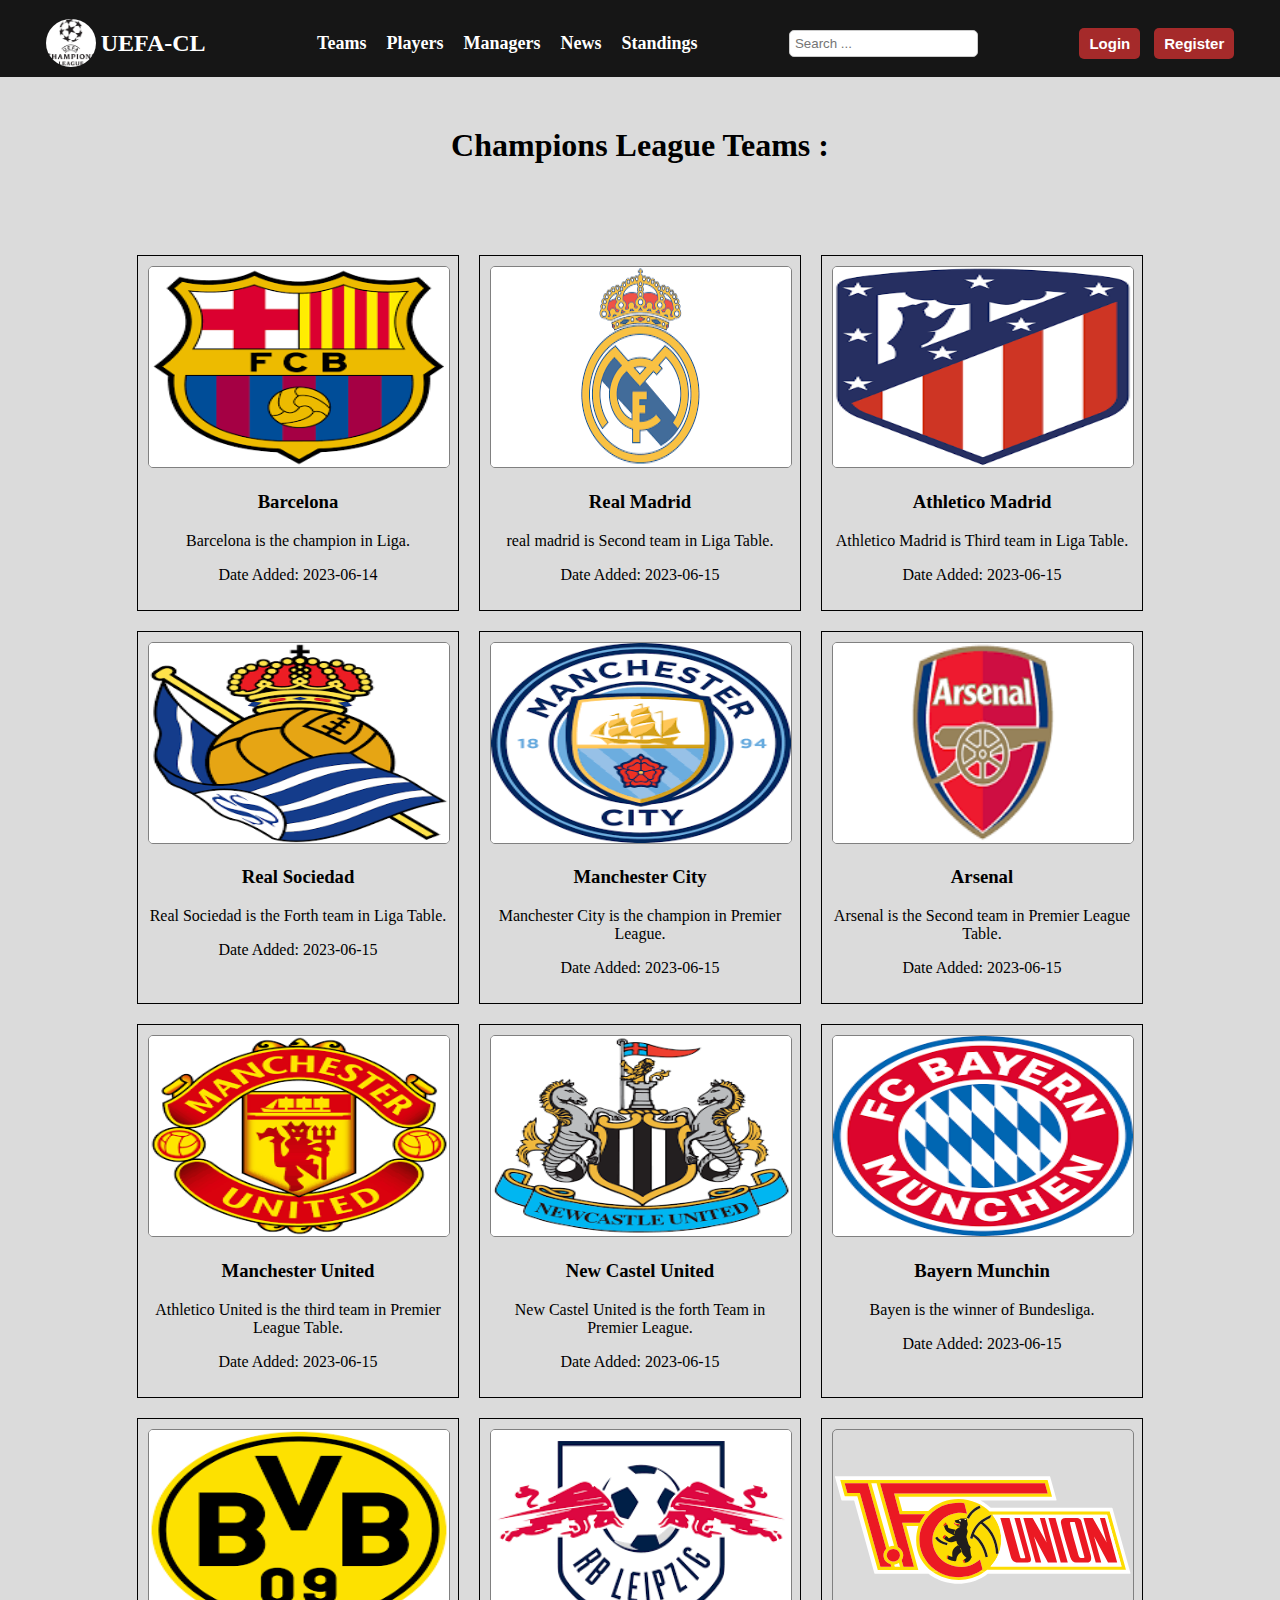
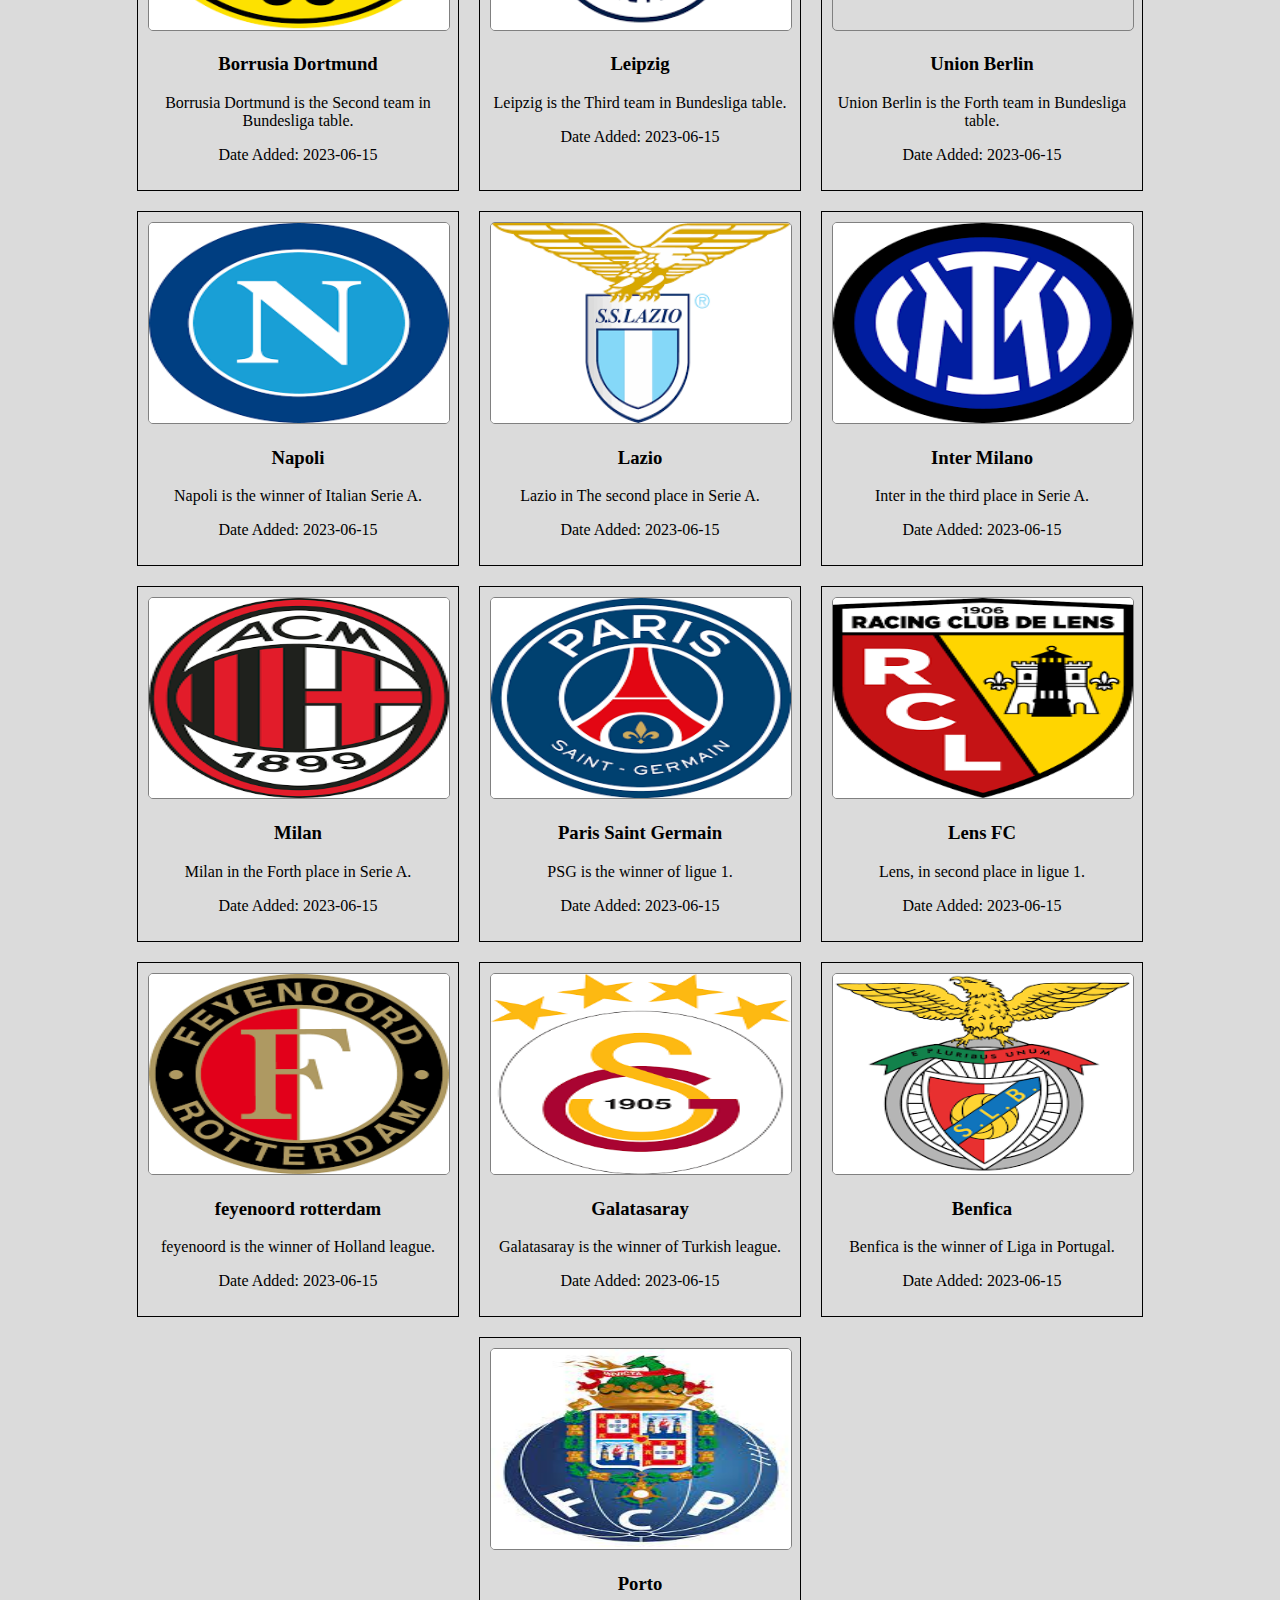
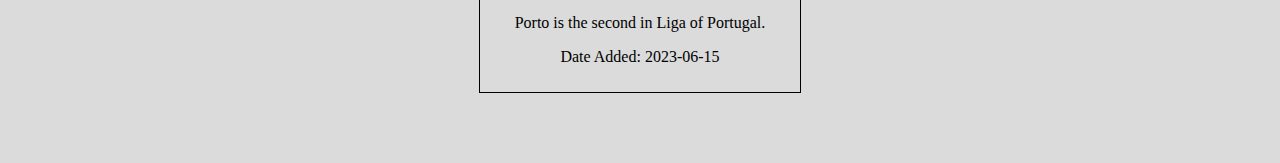
<file: index.html>
<!DOCTYPE html>
<html>

<head>
    <title>Champions League</title>
    <link rel="stylesheet" href="css/style.css" />
    <link rel="stylesheet" href="css/teams.css" />
</head>

<body>
    <div class="navbar">

    </div>
    <h1 class="big-title">Champions League Teams : </h1>
    <div class="team-list">

    </div>
    <script src="js/teams.js"></script>
    <script src="js/repeatedCode.js"></script>
</body>

</html>
</file>
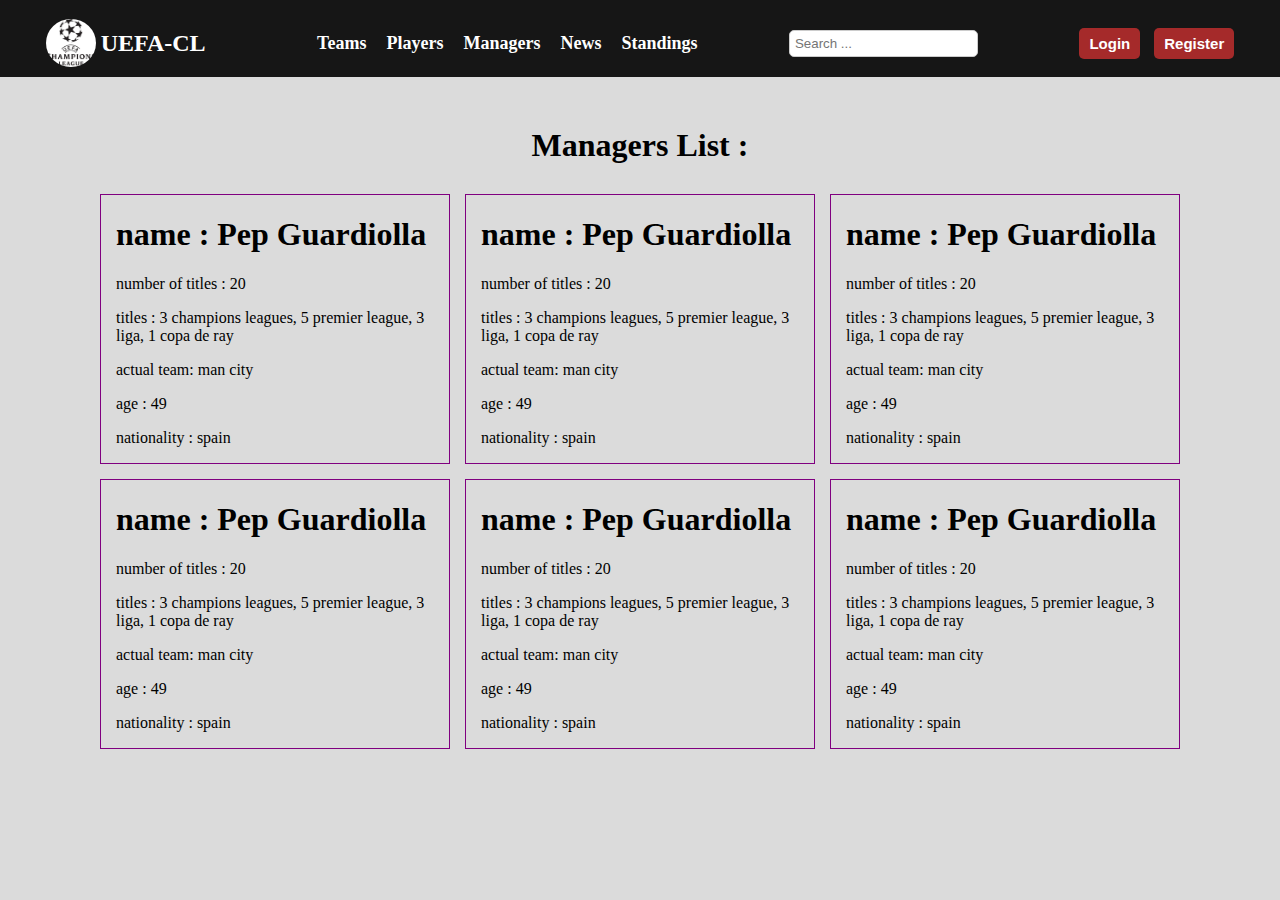
<file: managers.html>
<!DOCTYPE html>
<html>

<head>
    <title>Champions League</title>
    <link rel="stylesheet" href="css/style.css" />
    <link rel="stylesheet" href="css/managers.css" />

</head>

<body>
    <div class="navbar">

    </div>
    <h1 class="big-title">Managers List : </h1>
    <div class="managers-container">
        <div class="manager manager-1">
            <h1>name : Pep Guardiolla</h1>
            <p> number of titles : 20 </p>
            <p>titles : 3 champions leagues, 5 premier league, 3 liga, 1 copa de ray </p>
            <p>actual team: man city</p>
            <p>age : 49</p>
            <p>nationality : spain </p>
        </div>
        <div class="manager manager-2">
            <h1>name : Pep Guardiolla</h1>
            <p> number of titles : 20 </p>
            <p>titles : 3 champions leagues, 5 premier league, 3 liga, 1 copa de ray </p>
            <p>actual team: man city</p>
            <p>age : 49</p>
            <p>nationality : spain </p>
        </div>
        <div class="manager manager-3">
            <h1>name : Pep Guardiolla</h1>
            <p> number of titles : 20 </p>
            <p>titles : 3 champions leagues, 5 premier league, 3 liga, 1 copa de ray </p>
            <p>actual team: man city</p>
            <p>age : 49</p>
            <p>nationality : spain </p>
        </div>
        <div class="manager manager-4">
            <h1>name : Pep Guardiolla</h1>
            <p> number of titles : 20 </p>
            <p>titles : 3 champions leagues, 5 premier league, 3 liga, 1 copa de ray </p>
            <p>actual team: man city</p>
            <p>age : 49</p>
            <p>nationality : spain </p>
        </div>
        <div class="manager manager-5">
            <h1>name : Pep Guardiolla</h1>
            <p> number of titles : 20 </p>
            <p>titles : 3 champions leagues, 5 premier league, 3 liga, 1 copa de ray </p>
            <p>actual team: man city</p>
            <p>age : 49</p>
            <p>nationality : spain </p>
        </div>
        <div class="manager manager-6">
            <h1>name : Pep Guardiolla</h1>
            <p> number of titles : 20 </p>
            <p>titles : 3 champions leagues, 5 premier league, 3 liga, 1 copa de ray </p>
            <p>actual team: man city</p>
            <p>age : 49</p>
            <p>nationality : spain </p>
        </div>
    </div>
    <script src="js/repeatedCode.js"></script>
</body>

</html>
</file>
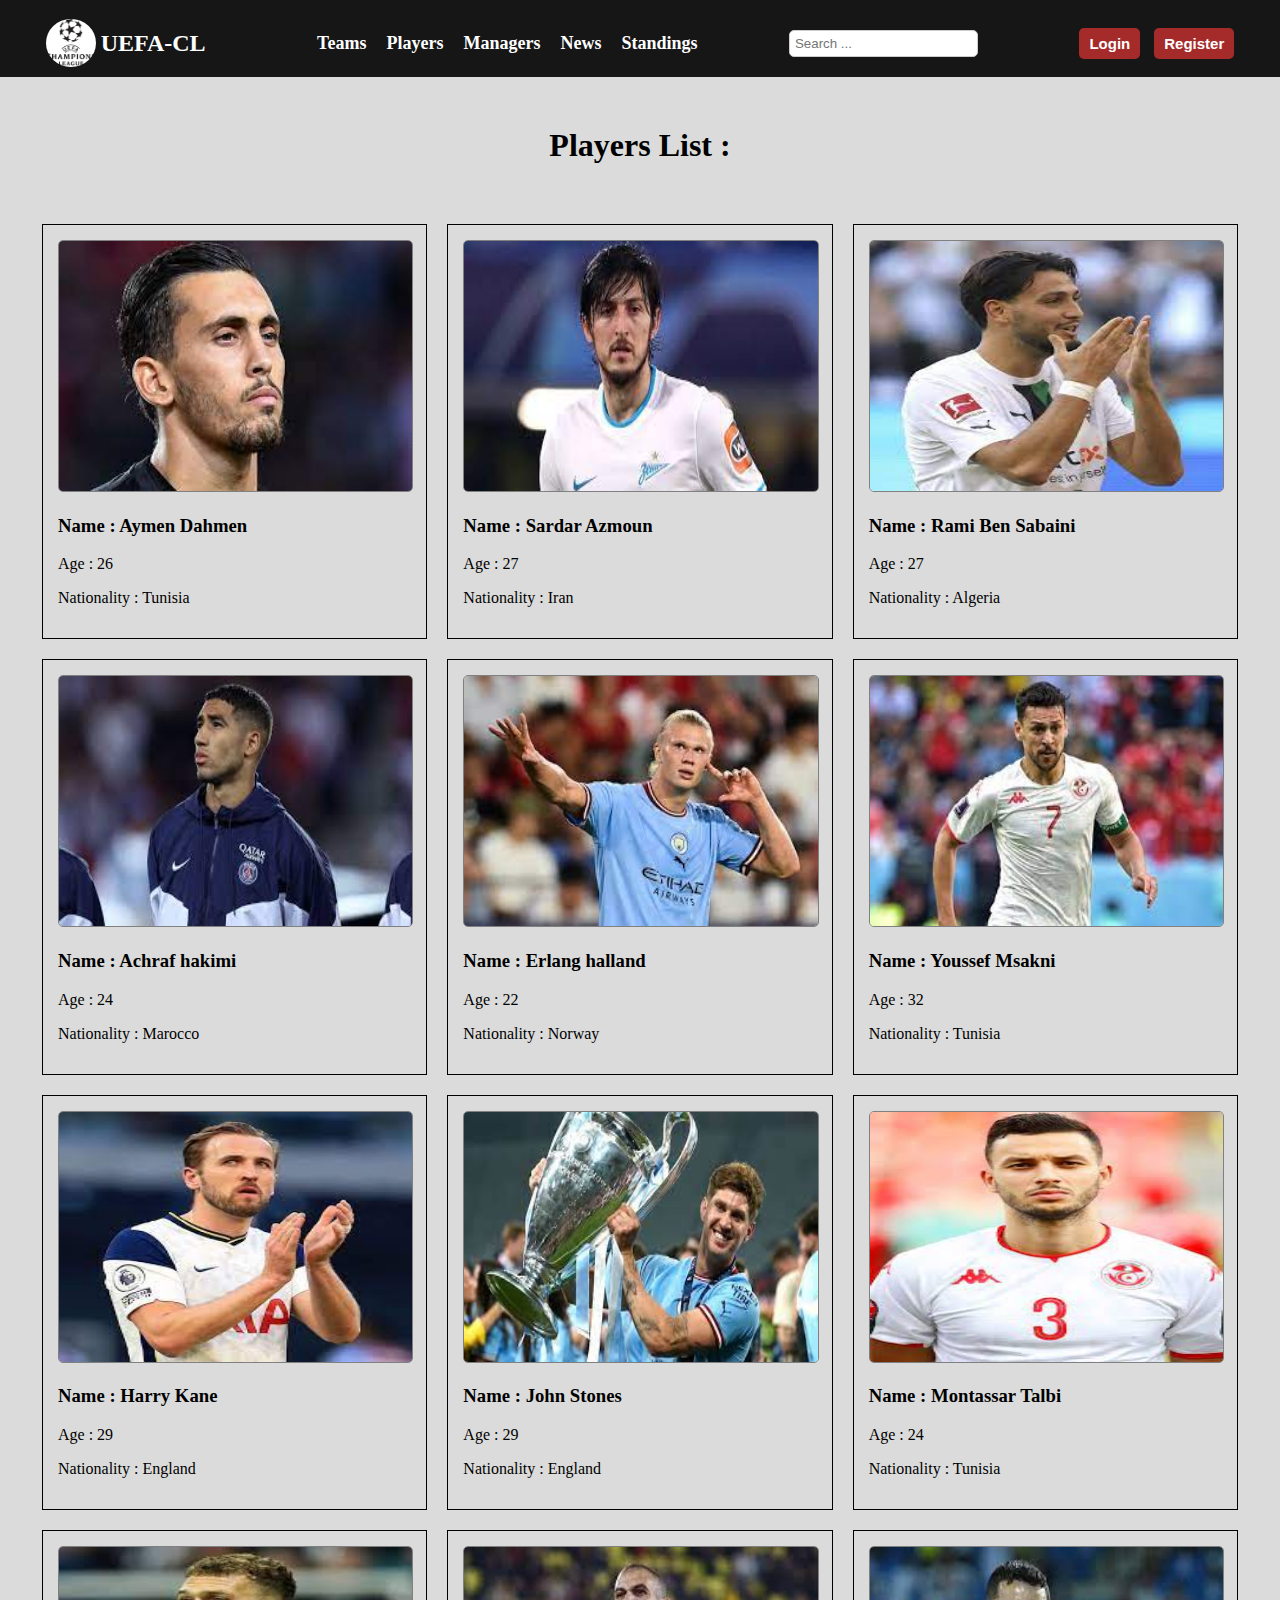
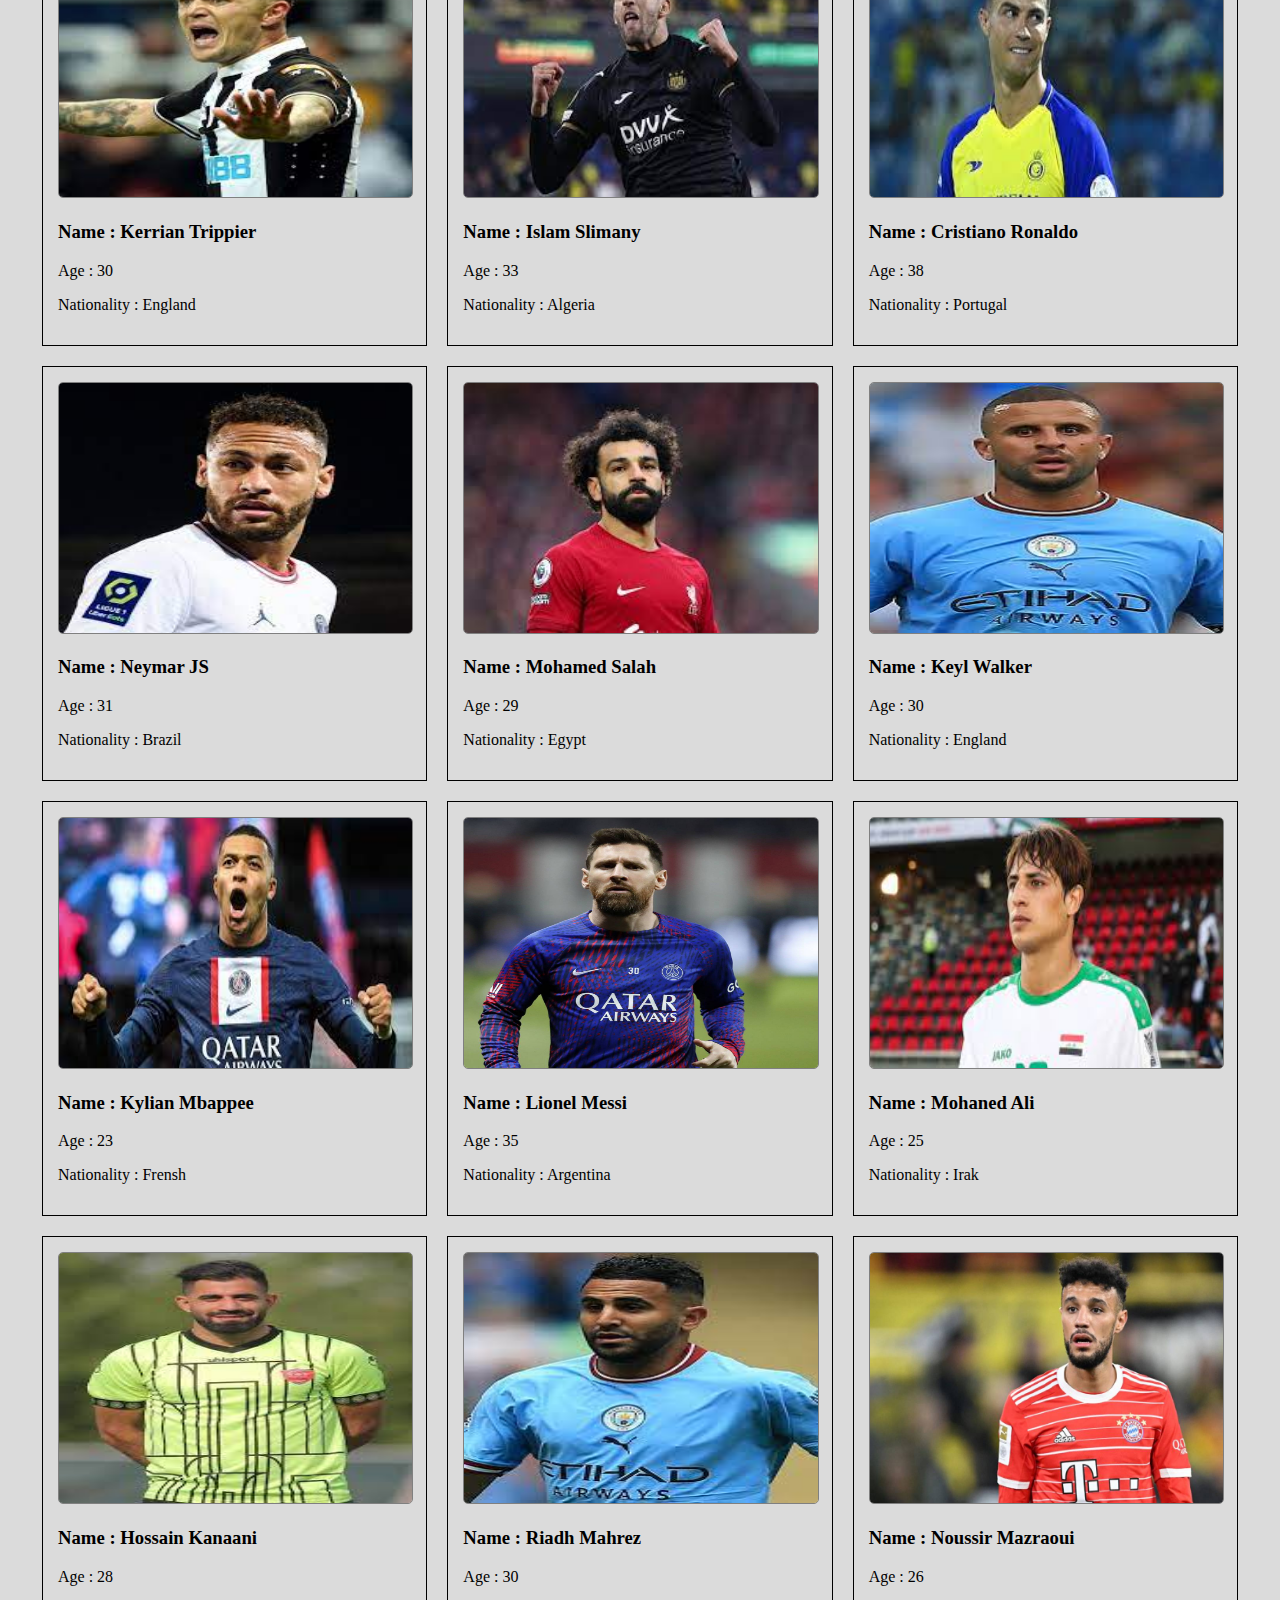
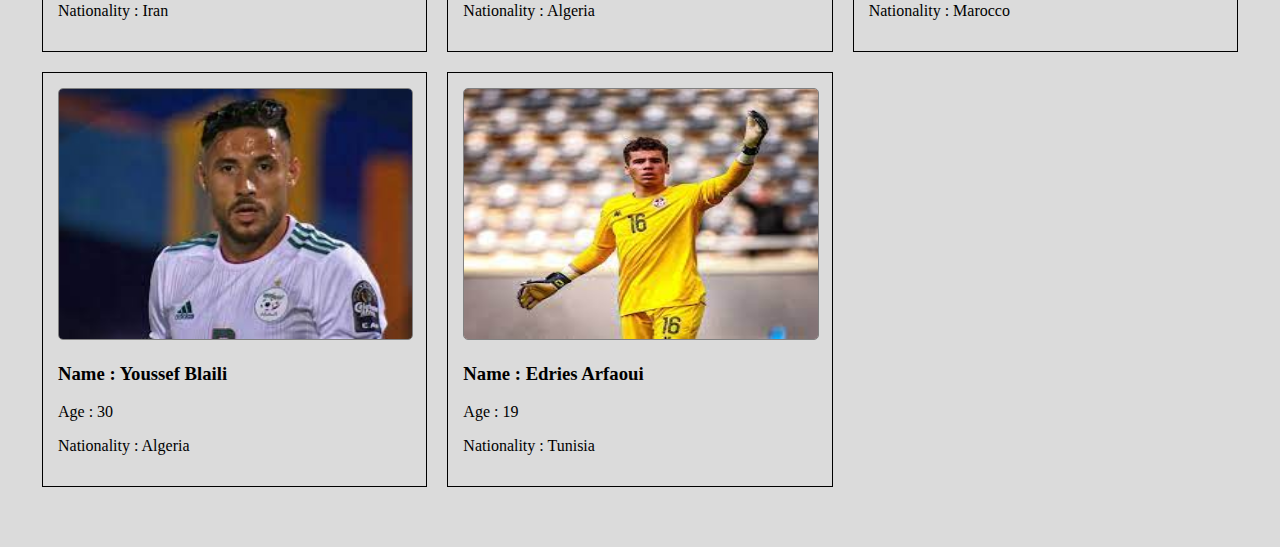
<file: players.html>
<!DOCTYPE html>
<html>

<head>
    <title>Teams</title>
    <link rel="stylesheet" href="css/style.css" />
    <link rel="stylesheet" href="css/players.css" />
</head>

<body>
    <div class="navbar">

    </div>
    <h1 class="big-title">Players List : </h1>
    <div class="players">

    </div>
    <script src="js/players.js"></script>
    <script src="js/repeatedCode.js"></script>

</body>

</html>
</file>
<file: css/style.css>
body {
    margin: auto;
    background-color: rgb(219, 219, 219);
    margin: 0;
    padding: 0;
}

.logo {
    display: flex;
    align-items: center;

}

#imgChampions {
    border-radius: 50%;
    width: 50px;
    margin-right: 5px;
}

.navbar {
    padding-top: 10px;
    background-color: rgb(0, 0, 0, 0.9);
    color: rgb(255, 255, 255);
    display: flex;
    align-items: center;
    justify-content: space-around;
    flex-wrap: wrap;
}

.nav-links {
    display: flex;
    list-style: none;
    margin: 0;
    padding: 0;
}

.nav-links li {
    margin-left: 20px;
    font-size: 18px;
    font-weight: bold;
}

.nav-links li a {
    text-decoration: none;
    color: #fff;
}

.nav-links li a:hover{
    cursor: pointer;
    color:aqua;
}

.search input {
    padding: 5px;
    border-radius: 5px;
    outline: none;
    border: 1px solid #ccc;
  }

.auth button{
    background-color: brown;
    border: none;
    padding: 7px 10px;
    border-radius: 5px;
    margin-left: 10px;
    color: white;
    font-weight: bold;
    font-size: 15px;
}

.auth button:hover{
    background-color: #ff5757;
    cursor:pointer;
}

.img-player, .team-list .team-container img {
    width: 300px;
    height: 250px;
    border-radius: 5px;
    border: 1px solid gray;
    transition: transform 0.6s ease;
    cursor: pointer;
}

.big-title{
    text-align: center;
    margin-top: 50px;
}
</file>
<file: css/teams.css>
.team-list {
    padding: 60px 0px;
    display: flex;
    flex-wrap: wrap;
    justify-content: center;
}

.team-list .team-container {
    width: 300px;
    border: 1px solid black;
    margin: 10px;
    padding: 10px;
}

.team-list .team-container img {
    width: 300px;
    height: 200px;
    border-radius: 5px;
    border: 1px solid gray;
}

.team-list .team-container {
    text-align: center;
}



/*
flex-direction: column || row;
flex-wrap: wrap;
display, flex-direction, justify-content, align-items, and flex-wrap












*/
</file>
<file: css/managers.css>
.managers-container{
    display: grid;
    grid-template-columns: repeat(3, 350px);
    grid-template-rows: repeat(2, 1fr);
    justify-content: center;
    margin: 30px auto;
    gap: 15px 15px;
}
.managers-container .manager{
    border: 1px solid purple;
    padding-left: 15px;
    transition: transform 0.5s ease;
}
</file>
<file: css/players.css>
.players {
    margin: 50px auto;
    width: 95%;
    display: grid;
    grid-template-columns: repeat(3, 1fr);
}

.single-player {
    border: 1px solid black;
    margin: 10px;
    padding: 15px;
}

.img-player {
    width: 100%;
}

@media (max-width : 1100px) {
    .players {
        display: grid;
        grid-template-columns: repeat(2, 1fr);
    }

    .img-player {
        width: 100%;
    }
}

@media (max-width : 600px) {
    .players {
        display: grid;
        grid-template-columns: 1fr;
    }

    .img-player {
        width: 100%;
    }
}

/*
=> flex code : 

.single-player {
    border: 1px solid black;
    padding: 15px;
    margin: 10px;
}

.players {
    margin: 50px 0px;
    display: flex;
    flex-wrap: wrap;
    justify-content: center;
}

*/
</file>
